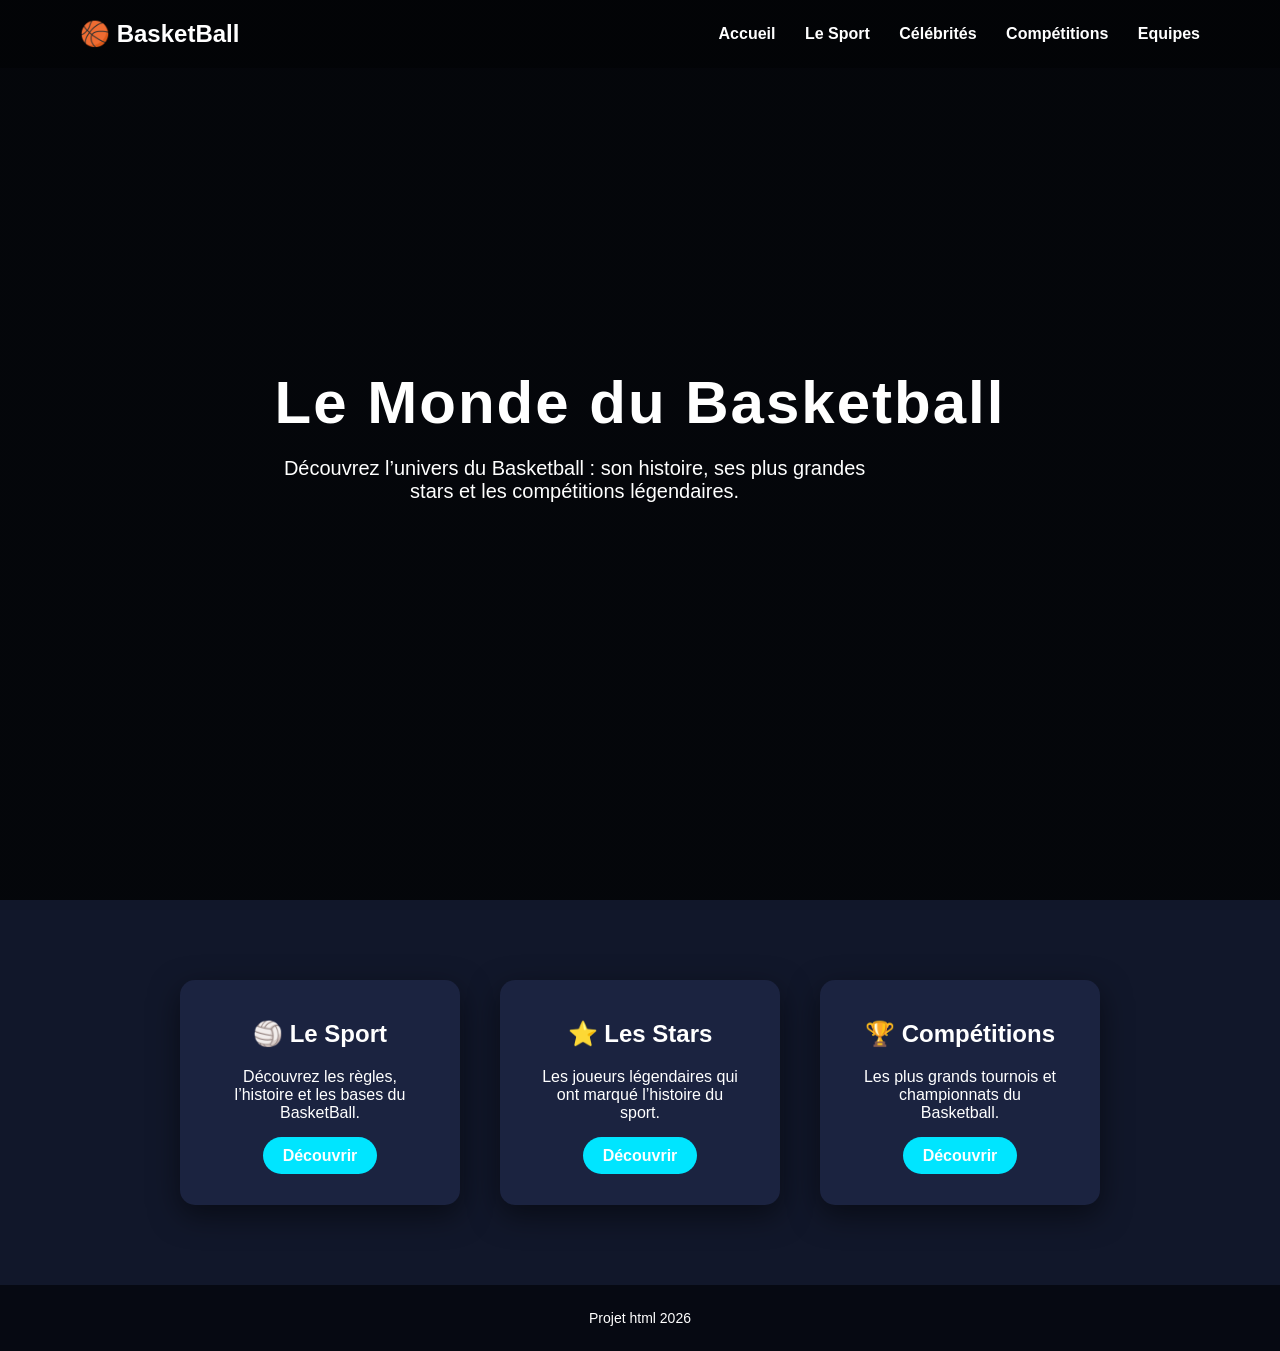
<file: index.html>
<html lang="en">
<head>
    <meta charset="UTF-8">
    <meta name="viewport" content="width=device-width, initial-scale=1.0">
    <title>BasketBall</title>
    <link rel="stylesheet" href="style.css">
</head>
<body>
 <header class="cel">
<div class="logo">🏀 BasketBall</div>

<nav>
<ul>
<li><a href="index.html">Accueil</a></li>
<li><a href="sport.html">Le Sport</a></li>
<li><a href="celebrites.html">Célébrités</a></li>
<li><a href="compétitions.html">Compétitions</a></li>
<li><a href="équipes.html">Equipes</a></li>
</ul>
</nav>
</header>


<section class="hero">

<div class="hero-content">

<h1>Le Monde du Basketball</h1>

<p>
Découvrez l’univers du Basketball : son histoire,
ses plus grandes stars et les compétitions légendaires.
</p>
</div>
</section>
<section class="features">

<div class="feature">

<h2>🏐 Le Sport</h2>

<p>
Découvrez les règles, l’histoire et les bases du BasketBall.
</p>
<a href="sport.html">Découvrir</a>
</div>
<div class="feature">
<h2>⭐ Les Stars</h2>
<p>
Les joueurs légendaires qui ont marqué l’histoire du sport.
</p>
<a href="celebrites.html">Découvrir</a>
</div>
<div class="feature">
<h2>🏆 Compétitions</h2>
<p>
Les plus grands tournois et championnats du Basketball.
</p>
<a href="competitions.html">Découvrir</a>
</div>
</section>
<footer>
<p>Projet html 2026
</p>
</footer>
</body>
</html>
</file>
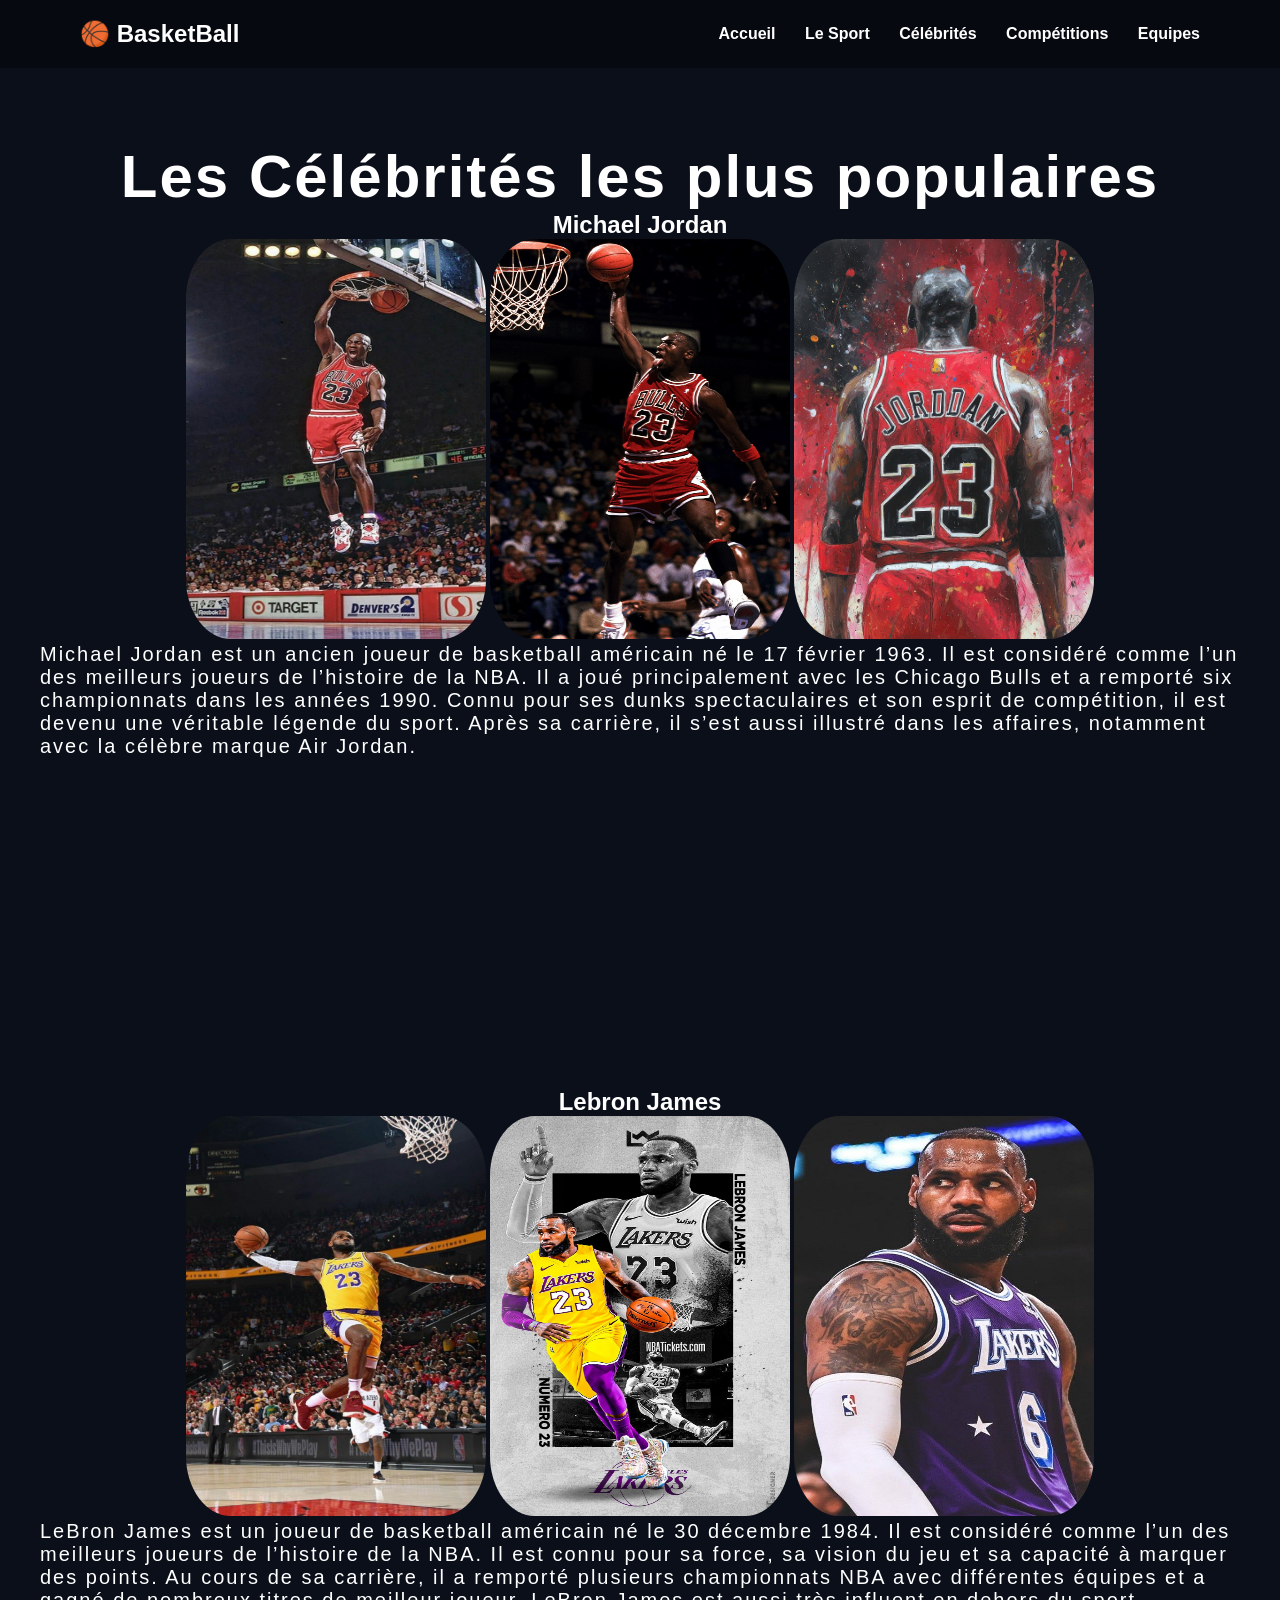
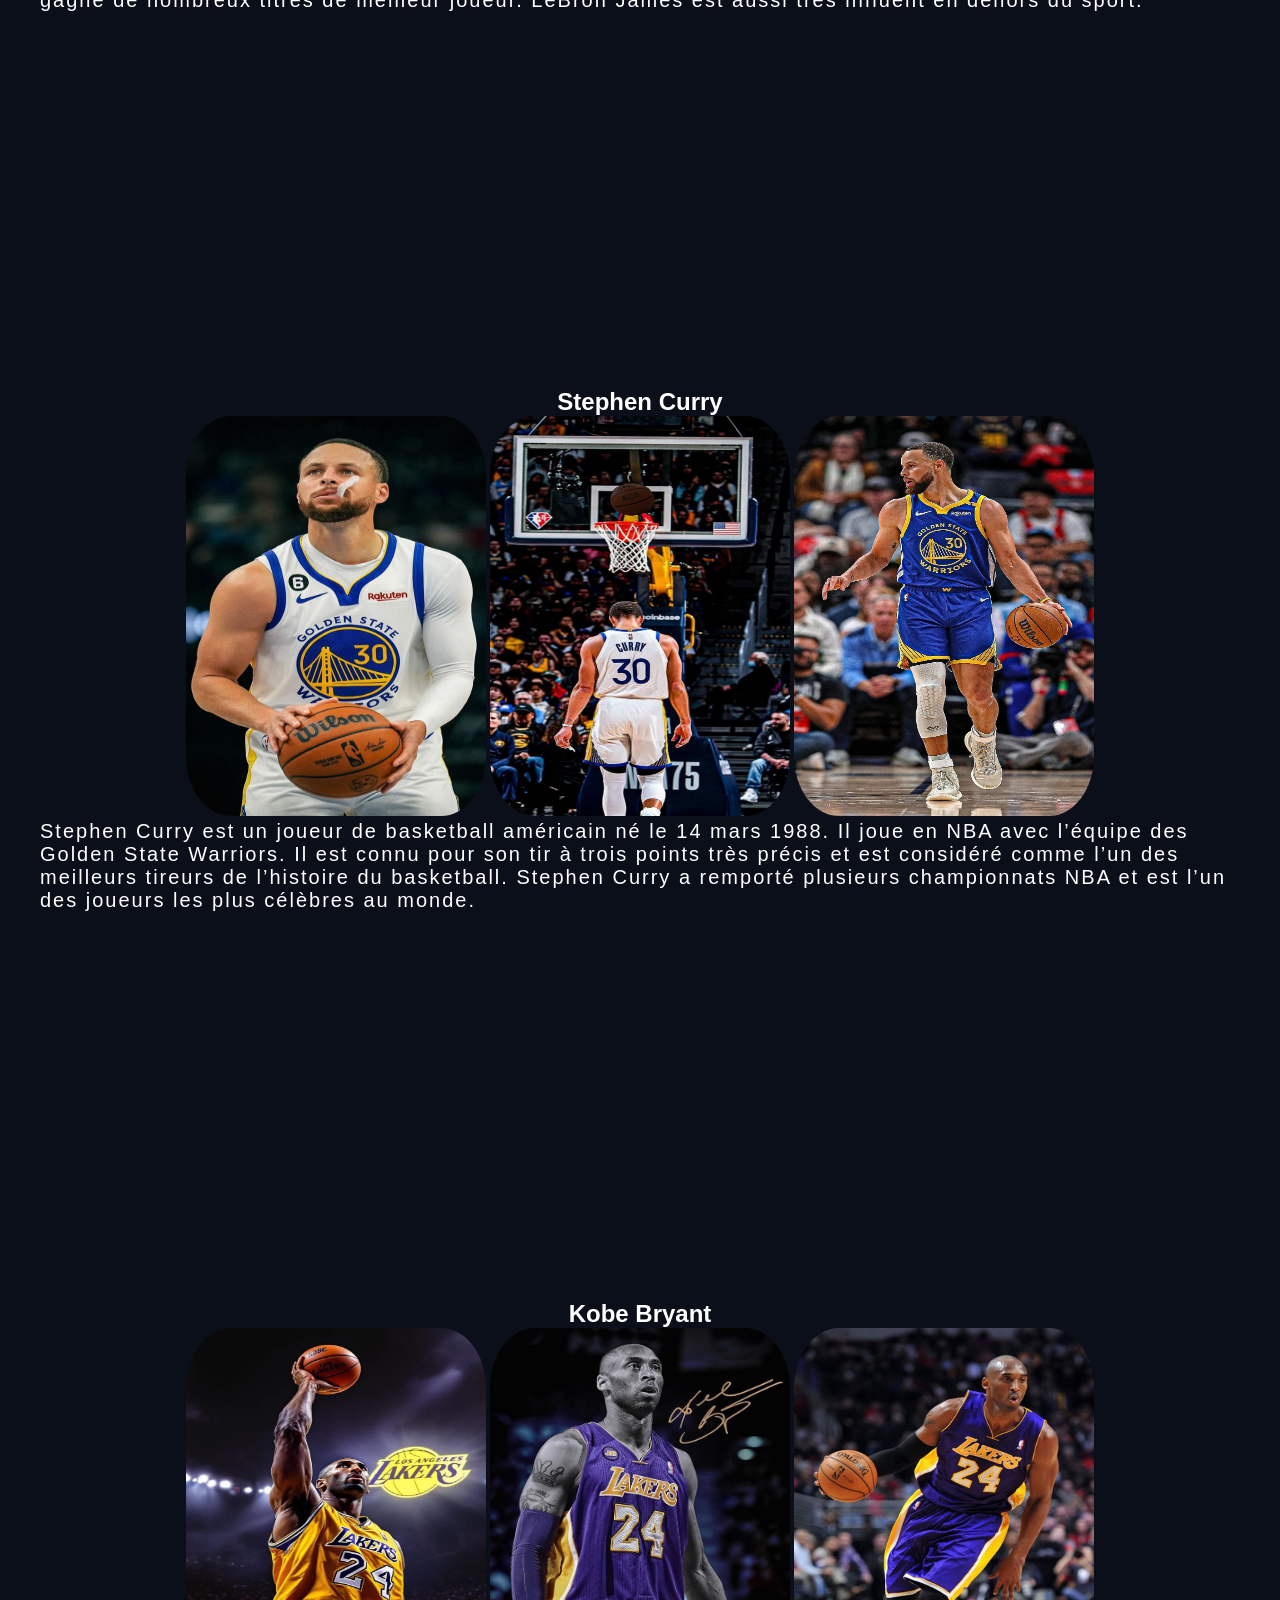
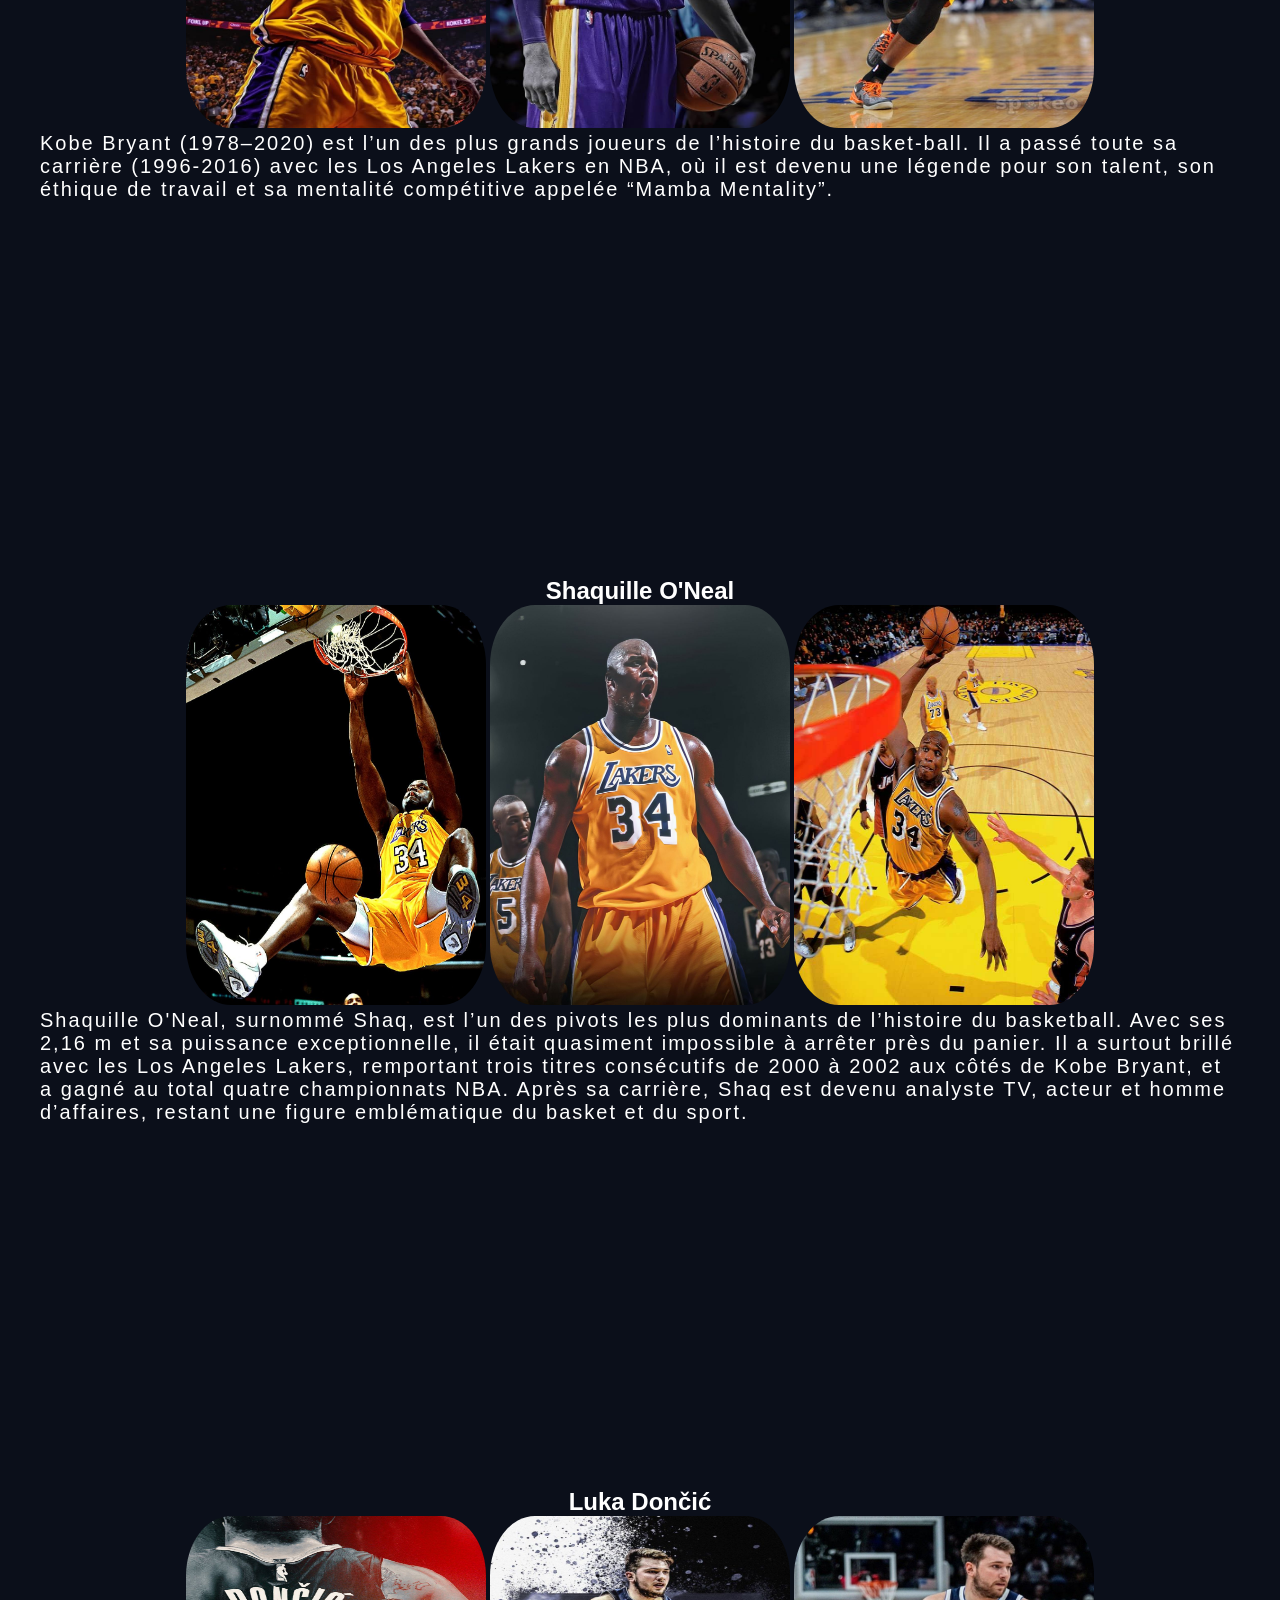
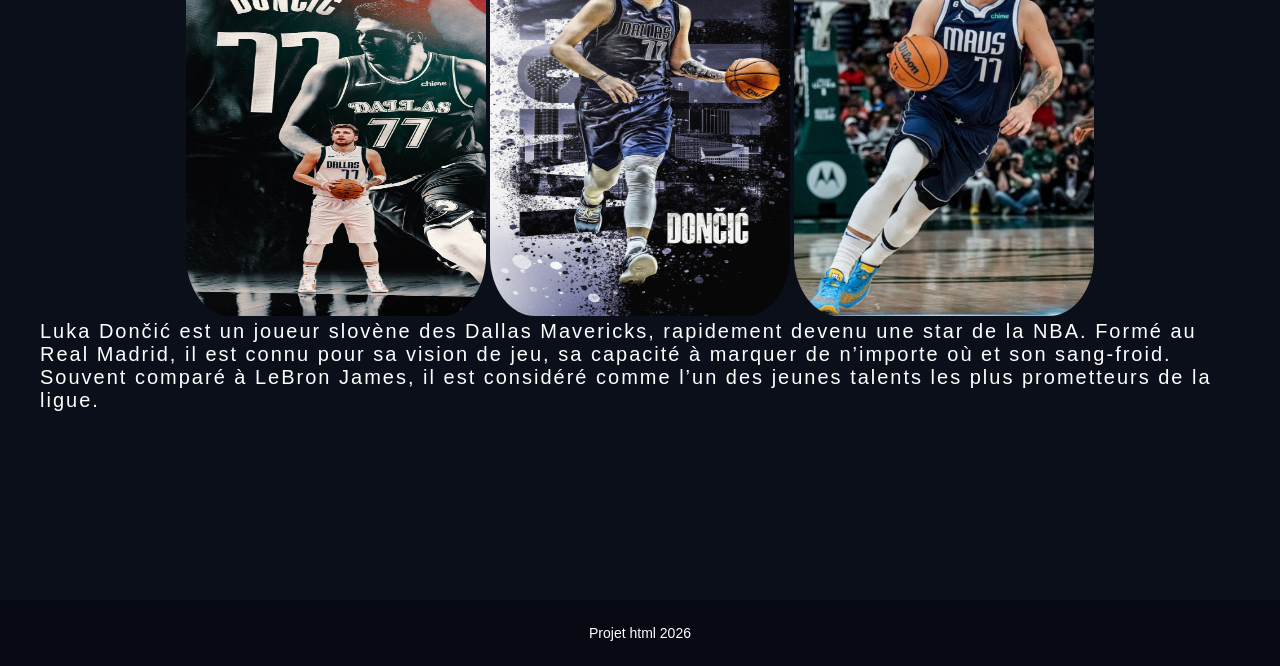
<file: celebrites.html>
<html lang="en">
<head>
    <link rel="stylesheet" href="style.css">
    <meta charset="UTF-8">
    <meta name="viewport" content="width=device-width, initial-scale=1.0">
    <title>Basketball</title>
</head>
<body>
    <header class="cel">
<div class="logo">🏀 BasketBall</div>

<nav>
<ul>
<li><a href="index.html">Accueil</a></li>
<li><a href="sport.html">Le Sport</a></li>
<li><a href="./celebrites.html">Célébrités</a></li>
<li><a href="compétitions.html">Compétitions</a></li>
<li><a href="équipes.html">Equipes</a></li>
</ul>
</nav>
</header>
<section class="haro">
    <div class="adro">
        <h2>Les Célébrités les plus populaires</h2>
    <h1>Michael Jordan</h1>
    <img class="img" src="j.jpg" alt="">
    <img class="img" src="jordan.jpg" alt="">
    <img class="img" src="j3.jpg" alt="">
    <p>Michael Jordan est un ancien joueur de basketball américain né le 17 février 1963. Il est considéré comme l’un des meilleurs joueurs de l’histoire de la NBA. Il a joué principalement avec les Chicago Bulls et a remporté six championnats dans les années 1990. Connu pour ses dunks spectaculaires et son esprit de compétition, il est devenu une véritable légende du sport. Après sa carrière, il s’est aussi illustré dans les affaires, notamment avec la célèbre marque Air Jordan.
</p>
</div>
</section>
<section class="haro">
<div class="adro" >
    <h1>Lebron James</h1>
    <img class="img" src="lebron james.jpg" alt="">
    <img class="img" src="james.jpg" alt="">
    <img class="img" src="ja2.jpg" alt="">
    <p>LeBron James est un joueur de basketball américain né le 30 décembre 1984. Il est considéré comme l’un des meilleurs joueurs de l’histoire de la NBA. Il est connu pour sa force, sa vision du jeu et sa capacité à marquer des points. Au cours de sa carrière, il a remporté plusieurs championnats NBA avec différentes équipes et a gagné de nombreux titres de meilleur joueur. LeBron James est aussi très influent en dehors du sport.
    </p>
</section>
<section class="haro">
    <div class="adro">
        <h1>Stephen Curry</h1>
        <img class="img" src="c.jpg" alt="">
        <img class="img" src="c4.png" alt="">
        <img class="img" src="c3.jpg" alt="">
        <p>Stephen Curry est un joueur de basketball américain né le 14 mars 1988. Il joue en NBA avec l’équipe des Golden State Warriors. Il est connu pour son tir à trois points très précis et est considéré comme l’un des meilleurs tireurs de l’histoire du basketball. Stephen Curry a remporté plusieurs championnats NBA et est l’un des joueurs les plus célèbres au monde.
</p>
    </div>
</section>
<section class="haro">
    <div class="adro">
        <h1>Kobe Bryant</h1>
        <img class="img" src="./kobe bryant.jpg" alt="">
        <img class="img" src="kobe.jpg" alt="">
        <img class="img" src="./kobe2.jpg" alt="">
        <p>Kobe Bryant (1978–2020) est l’un des plus grands joueurs de l’histoire du basket-ball. Il a passé toute sa carrière (1996-2016) avec les Los Angeles Lakers en NBA, où il est devenu une légende pour son talent, son éthique de travail et sa mentalité compétitive appelée “Mamba Mentality”.</p>
    </div>
</section>
<section class="haro">
    <div class="adro">
        <h1>Shaquille O'Neal</h1>
        <img class="img" src="shaky.jpg" alt="">
        <img class="img" src="shaky2.jpg" alt="">
        <img class="img" src="f153f710f2ff9ac64c6bbd65419a6383.jpg" alt="">
        <p>Shaquille O'Neal, surnommé Shaq, est l’un des pivots les plus dominants de l’histoire du basketball. Avec ses 2,16 m et sa puissance exceptionnelle, il était quasiment impossible à arrêter près du panier. Il a surtout brillé avec les Los Angeles Lakers, remportant trois titres consécutifs de 2000 à 2002 aux côtés de Kobe Bryant, et a gagné au total quatre championnats NBA. Après sa carrière, Shaq est devenu analyste TV, acteur et homme d’affaires, restant une figure emblématique du basket et du sport.
        </p>
    </div>
</section>
<section class="haro">
    <div class="adro">
        <h1>Luka Dončić</h1>
        <img class="img" src="luca1.jpg" alt="">
        <img class="img" src="luca2.jpg" alt="">
        <img class="img" src="lucas.jpg" alt="">
        <p>Luka Dončić est un joueur slovène des Dallas Mavericks, rapidement devenu une star de la NBA. Formé au Real Madrid, il est connu pour sa vision de jeu, sa capacité à marquer de n’importe où et son sang-froid. Souvent comparé à LeBron James, il est considéré comme l’un des jeunes talents les plus prometteurs de la ligue.
        </p>
    </div>
</section>
<footer>
<p>Projet html 2026</p>
</footer>
</body>
</html>
</file>
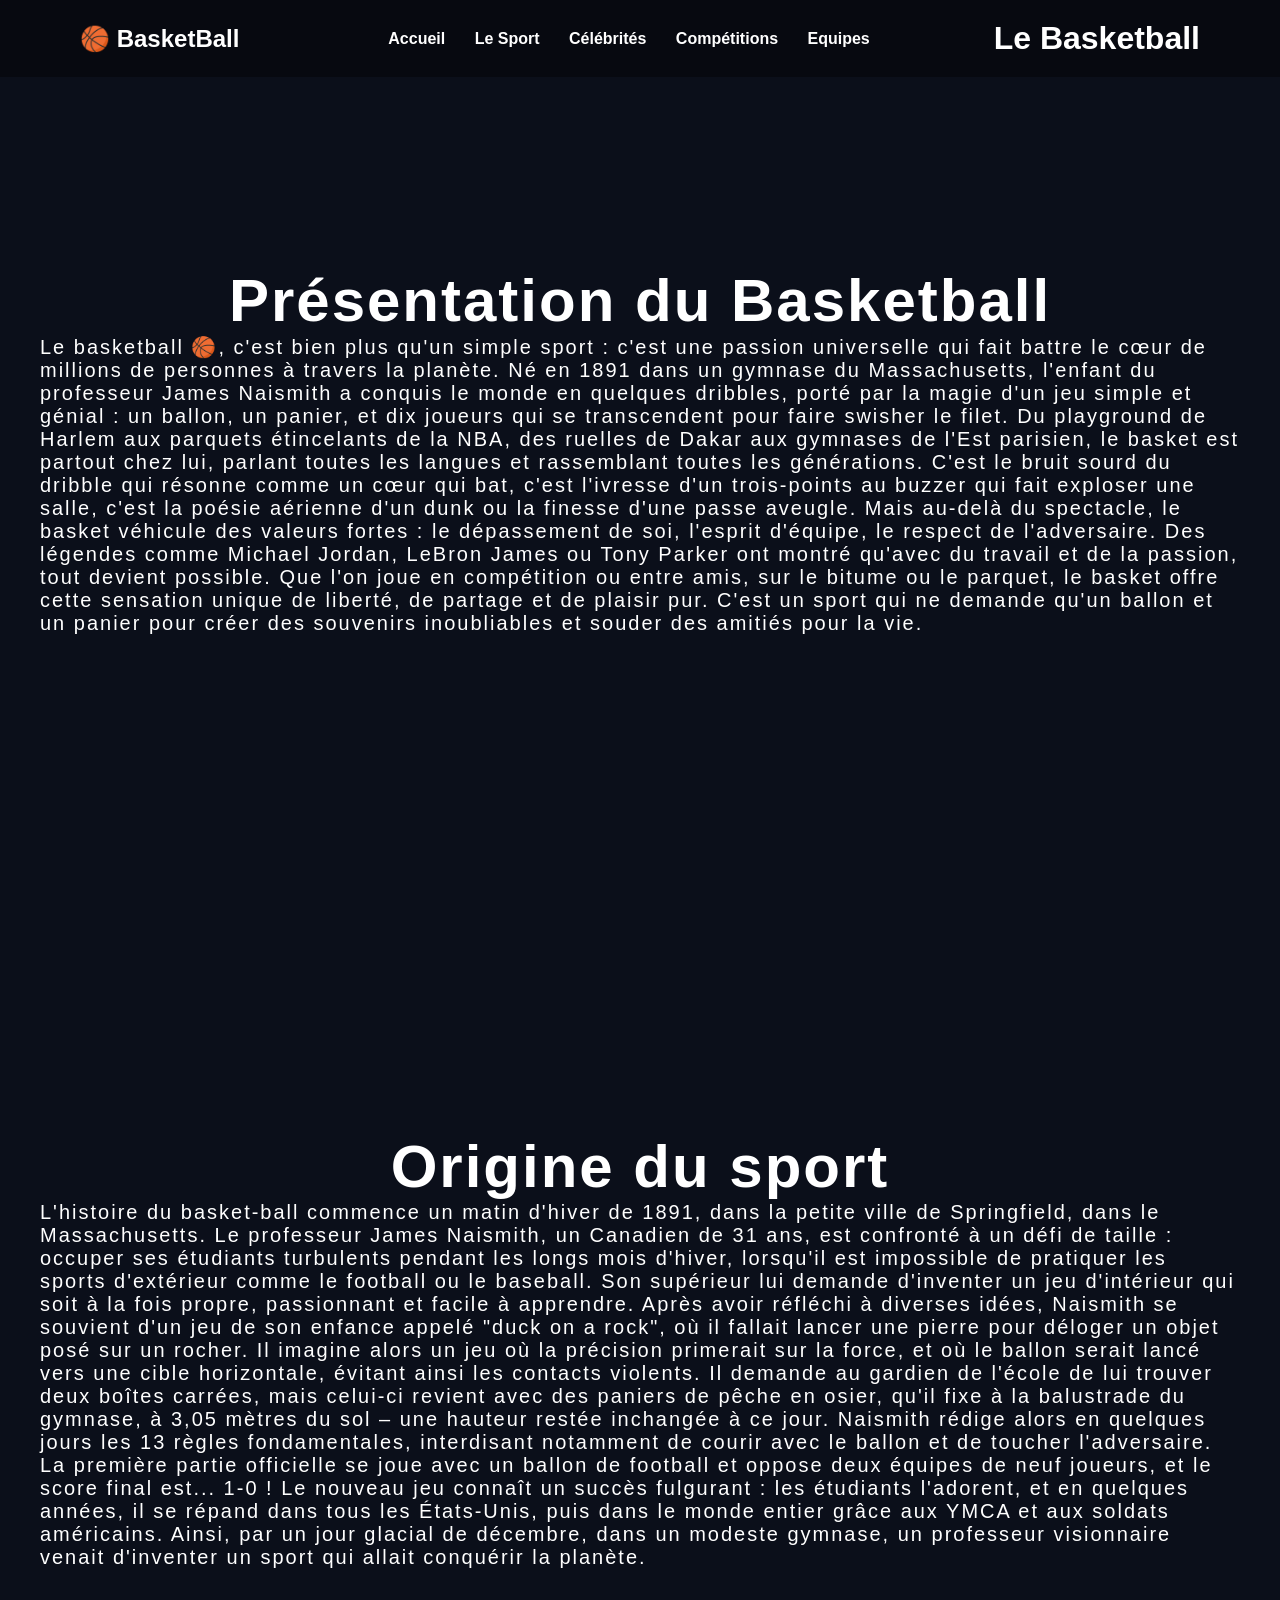
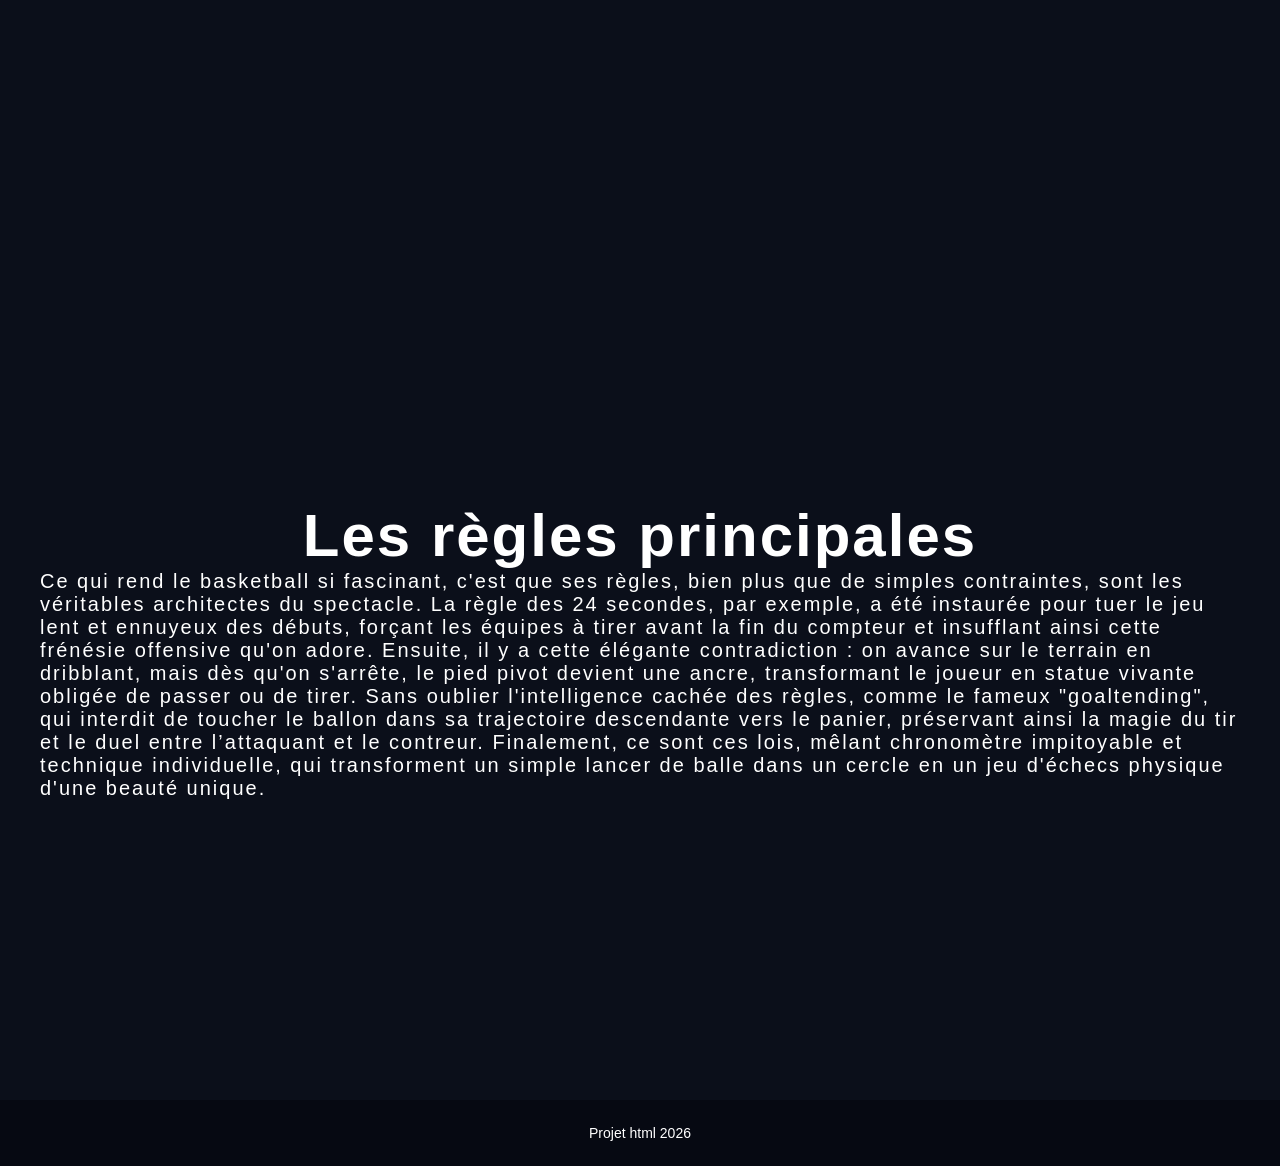
<file: sport.html>
<!DOCTYPE html>
<html lang="fr">
<head>
<meta charset="UTF-8">
<title>Le Basketball</title>
<link rel="stylesheet" href="style.css">
</head>

<body>
     <header class="cel">
<div class="logo">🏀 BasketBall</div>

<nav>
<ul>
<li><a href="index.html">Accueil</a></li>
<li><a href="sport.html">Le Sport</a></li>
<li><a href="celebrites.html">Célébrités</a></li>
<li><a href="compétitions.html">Compétitions</a></li>
<li><a href="équipes.html">Equipes</a></li>
</ul>
</nav>
<h1>Le Basketball</h1>
</header>
<section class="haro">
    <div class="adro">
<h2>Présentation du Basketball</h2>
<p>
Le basketball 🏀, c'est bien plus qu'un simple sport : c'est une passion universelle qui fait battre le cœur de millions de personnes à travers la planète. Né en 1891 dans un gymnase du Massachusetts, l'enfant du professeur James Naismith a conquis le monde en quelques dribbles, porté par la magie d'un jeu simple et génial : un ballon, un panier, et dix joueurs qui se transcendent pour faire swisher le filet. Du playground de Harlem aux parquets étincelants de la NBA, des ruelles de Dakar aux gymnases de l'Est parisien, le basket est partout chez lui, parlant toutes les langues et rassemblant toutes les générations. C'est le bruit sourd du dribble qui résonne comme un cœur qui bat, c'est l'ivresse d'un trois-points au buzzer qui fait exploser une salle, c'est la poésie aérienne d'un dunk ou la finesse d'une passe aveugle. Mais au-delà du spectacle, le basket véhicule des valeurs fortes : le dépassement de soi, l'esprit d'équipe, le respect de l'adversaire. Des légendes comme Michael Jordan, LeBron James ou Tony Parker ont montré qu'avec du travail et de la passion, tout devient possible. Que l'on joue en compétition ou entre amis, sur le bitume ou le parquet, le basket offre cette sensation unique de liberté, de partage et de plaisir pur. C'est un sport qui ne demande qu'un ballon et un panier pour créer des souvenirs inoubliables et souder des amitiés pour la vie.
</p>
</div>
</section>
<section class="haro">
    <div class="adro">
<h2>Origine du sport</h2>
<p>L'histoire du basket-ball commence un matin d'hiver de 1891, dans la petite ville de Springfield, dans le Massachusetts. Le professeur James Naismith, un Canadien de 31 ans, est confronté à un défi de taille : occuper ses étudiants turbulents pendant les longs mois d'hiver, lorsqu'il est impossible de pratiquer les sports d'extérieur comme le football ou le baseball. Son supérieur lui demande d'inventer un jeu d'intérieur qui soit à la fois propre, passionnant et facile à apprendre. Après avoir réfléchi à diverses idées, Naismith se souvient d'un jeu de son enfance appelé "duck on a rock", où il fallait lancer une pierre pour déloger un objet posé sur un rocher. Il imagine alors un jeu où la précision primerait sur la force, et où le ballon serait lancé vers une cible horizontale, évitant ainsi les contacts violents. Il demande au gardien de l'école de lui trouver deux boîtes carrées, mais celui-ci revient avec des paniers de pêche en osier, qu'il fixe à la balustrade du gymnase, à 3,05 mètres du sol – une hauteur restée inchangée à ce jour. Naismith rédige alors en quelques jours les 13 règles fondamentales, interdisant notamment de courir avec le ballon et de toucher l'adversaire. La première partie officielle se joue avec un ballon de football et oppose deux équipes de neuf joueurs, et le score final est... 1-0 ! Le nouveau jeu connaît un succès fulgurant : les étudiants l'adorent, et en quelques années, il se répand dans tous les États-Unis, puis dans le monde entier grâce aux YMCA et aux soldats américains. Ainsi, par un jour glacial de décembre, dans un modeste gymnase, un professeur visionnaire venait d'inventer un sport qui allait conquérir la planète.
</p>
</div>
</section>
<section class="haro">
    <div class="adro">
<h2>Les règles principales</h2>
<p>Ce qui rend le basketball si fascinant, c'est que ses règles, bien plus que de simples contraintes, sont les véritables architectes du spectacle. La règle des 24 secondes, par exemple, a été instaurée pour tuer le jeu lent et ennuyeux des débuts, forçant les équipes à tirer avant la fin du compteur et insufflant ainsi cette frénésie offensive qu'on adore. Ensuite, il y a cette élégante contradiction : on avance sur le terrain en dribblant, mais dès qu'on s'arrête, le pied pivot devient une ancre, transformant le joueur en statue vivante obligée de passer ou de tirer. Sans oublier l'intelligence cachée des règles, comme le fameux "goaltending", qui interdit de toucher le ballon dans sa trajectoire descendante vers le panier, préservant ainsi la magie du tir et le duel entre l’attaquant et le contreur. Finalement, ce sont ces lois, mêlant chronomètre impitoyable et technique individuelle, qui transforment un simple lancer de balle dans un cercle en un jeu d'échecs physique d'une beauté unique.</p>
</div>
</section>
<footer>
<p>Projet html 2026
</p>
</footer>
</body>
</html>
</file>
<file: style.css>
*{margin:0;padding:0;box-sizing:border-box;font-family:Arial,Helvetica,sans-serif}

body{background:#0b0f1a;color:#fff}

header{display:flex;justify-content:space-between;align-items:center;padding:20px 80px;background:rgba(0,0,0,.4);position:absolute;width:100%;z-index:10}

.logo{font-size:24px;font-weight:bold}

nav ul{list-style:none}
nav ul li{display:inline-block;margin-left:25px}

nav a{text-decoration:none;color:#fff;font:bold 16px Arial;transition:.3s}
nav a:hover{color:#00e5ff}

.hero{
height:100vh;
background:linear-gradient(rgba(0,0,0,.6),rgba(0,0,0,.6)),
url("https://images.unsplash.com/photo-1546519638-68e109498ffc") center/cover;
display:flex;justify-content:center;align-items:center;text-align:center;padding:40px
}

.hero-content h1{font-size:60px;margin-bottom:20px;letter-spacing:2px}
.hero-content p{font-size:20px;margin-bottom:30px;max-width:600px}

.btn:hover{background:#fff;transform:scale(1.1)}

.features{
display:flex;justify-content:center;gap:40px;
padding:80px 50px;background:#11172a;flex-wrap:wrap
}

.feature{
background:#1b2340;padding:40px;width:280px;text-align:center;
border-radius:15px;box-shadow:0 10px 30px rgba(0,0,0,.5);transition:.4s
}

.feature:hover{transform:translateY(-15px) scale(1.05);background:#243061}
.feature h2{margin-bottom:20px}
.feature p{margin-bottom:25px}

.feature a{
text-decoration:none;color:#fff;background:#00e5ff;
padding:10px 20px;border-radius:20px;font-weight:bold
}

footer{text-align:center;padding:25px;background:#060912;font-size:14px}

.img{border-radius:15%;height:400px;width:300px;background-position:center}

.haro{height:100vh;display:flex;align-items:center;text-align:center;padding:40px}
.haro h2{font-size:60px;letter-spacing:2px}

.adro p{display:flex;font-size:20px;letter-spacing:2px;text-align:left}

.teams-container{display:flex;flex-wrap:wrap;gap:20px;padding:20px}

.team-card{
width:12.5%;background:#555;padding:15px;
text-align:center;border-radius:8%
}

.team-card img{width:100px}
.team-card:hover{transform:scale(1.05)}
</file>
